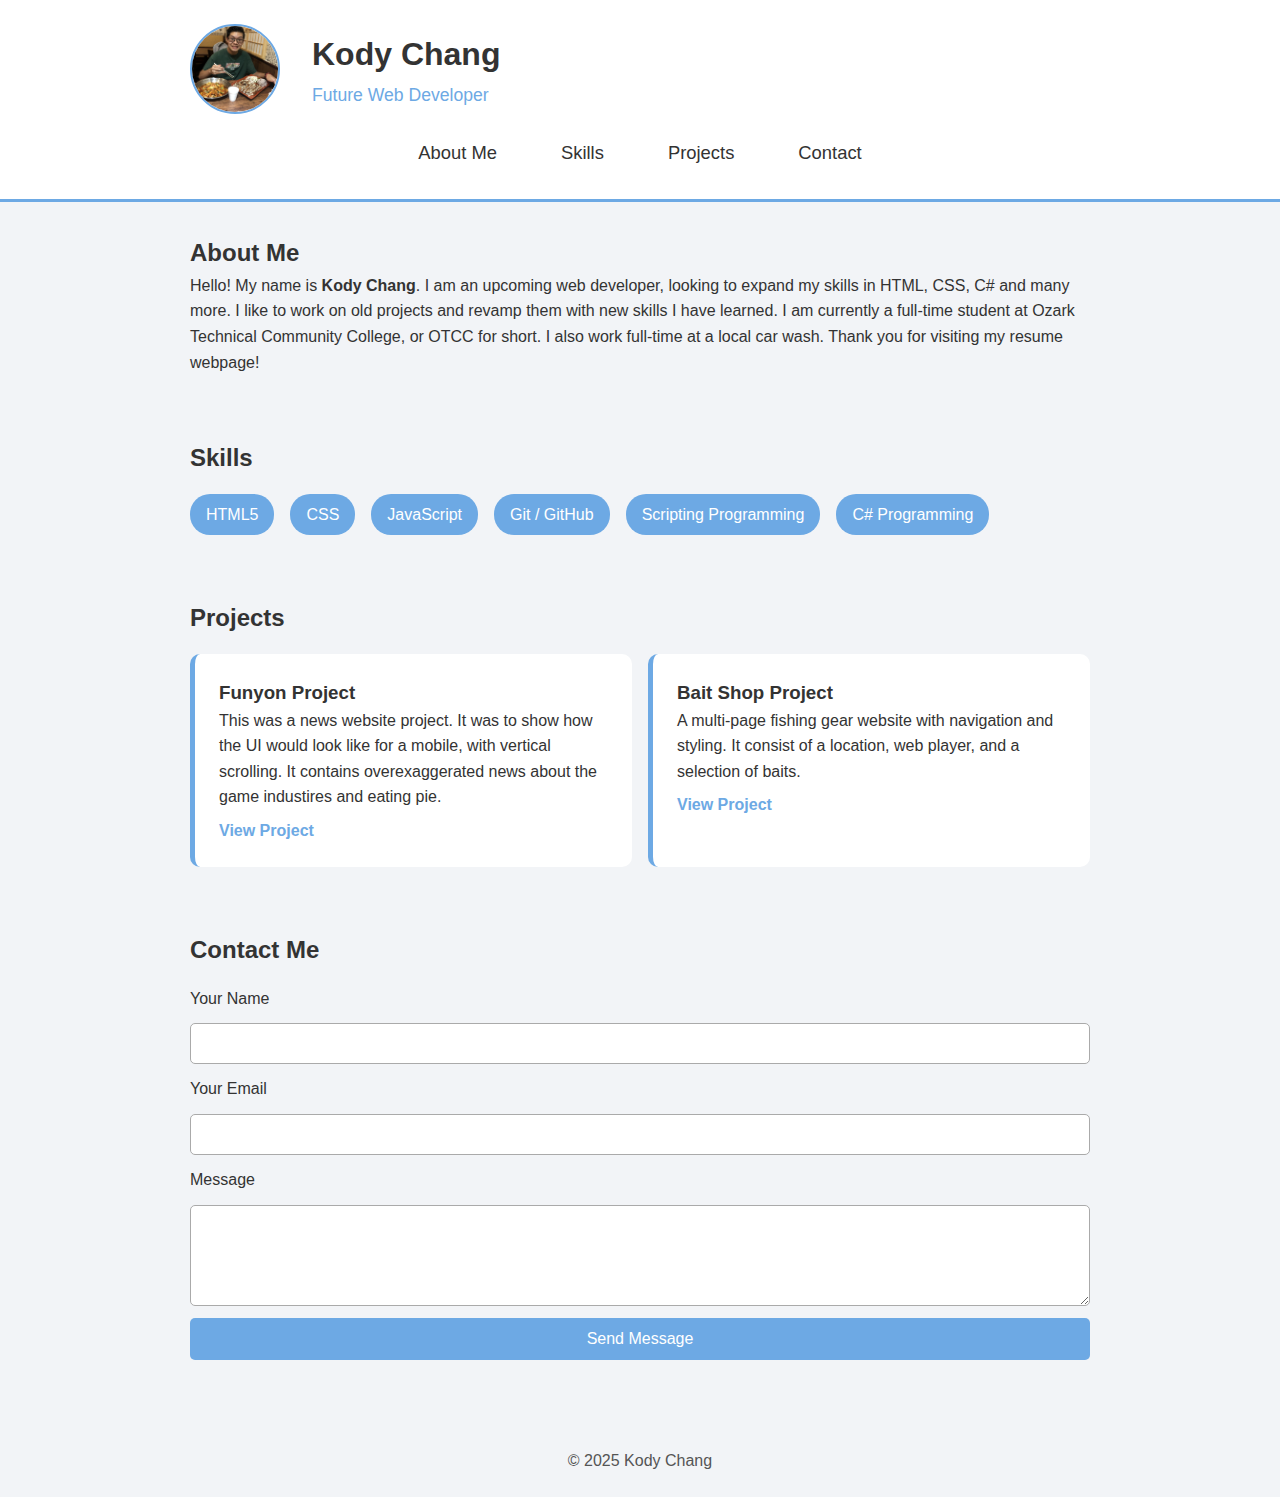
<file: index.html>
<!--
Name: Kody Chang
Course: CIS 130-W01 Web Design!
-->

<!DOCTYPE html>
<html lang="en">

<head>
    <meta charset="UTF-8">
    <meta name="viewport" content="width=device-width, initial-scale=1.0">

    <meta name="description"
        content="Online resume for Kody Chang, Future Web Developer. Explore skills, projects, and contact information.">
    <meta name="keywords" content="Kody Chang, Web Developer, HTML, CSS, JavaScript, Resume">
    <meta name="author" content="Kody Chang">

    <title>Kody Chang | Resume</title>

    <link rel="stylesheet" href="css/style.css">
</head>

<body>
    <header class="site-header">
        <div class="container header-content">
            <img src="imgs/profile.jpg" alt="Profile photo of Kody Chang" class="profile-photo">
            <div>
                <h1>Kody Chang</h1>
                <p class="tagline">Future Web Developer</p>
            </div>
        </div>

        <nav class="main-nav">
            <a href="#about">About Me</a>
            <a href="#skills">Skills</a>
            <a href="#projects">Projects</a>
            <a href="#contact">Contact</a>
        </nav>
    </header>

    <main>

        <section id="about" class="section container">
            <h2>About Me</h2>
            <p>
                Hello! My name is <strong>Kody Chang</strong>. I am an upcoming web developer, looking to expand my
                skills in HTML, CSS,
                C# and many more. I like to work on old projects and revamp them with new skills I have learned. I am
                currently a full-time student at Ozark Technical Community College, or OTCC for short. I also work
                full-time at
                a local car wash. Thank you for visiting my resume webpage!
            </p>
        </section>

        <section id="skills" class="section container">
            <h2>Skills</h2>
            <ul class="skills-list">
                <li>HTML5 </li>
                <li>CSS </li>
                <li>JavaScript </li>
                <li>Git / GitHub </li>
                <li>Scripting Programming </li>
                <li>C# Programming </li>
            </ul>
        </section>

        <section id="projects" class="section container">
            <h2>Projects</h2>

            <div class="projects-grid">

                <article class="project-card">
                    <h3>Funyon Project</h3>
                    <p>This was a news website project. It was to show how the UI would look like for a mobile, with
                    vertical scrolling. It contains overexaggerated news about the game industires and eating pie.</p>
                    <a class="project-link" href="webprojects/funyon/" target="_blank">View Project</a>
                </article>

                <article class="project-card">
                    <h3>Bait Shop Project </h3>
                    <p>A multi-page fishing gear website with navigation and styling. It consist of a location, web player,
                    and a selection of baits.</p>
                    <a class="project-link" href="webprojects/baitshop/" target="_blank">View Project</a>
                </article>

            </div>
        </section>

        <section id="contact" class="section container">
            <h2>Contact Me</h2>

            <form class="contact-form">
                <label for="name">Your Name</label>
                <input type="text" id="name" name="name" required>

                <label for="email">Your Email</label>
                <input type="email" id="email" name="email" required>

                <label for="msg">Message</label>
                <textarea id="msg" name="msg" rows="5" required></textarea>

                <button type="submit">Send Message</button>
            </form>
        </section>

    </main>

    <footer class="site-footer">
        <p>© 2025 Kody Chang</p>
    </footer>

</body>

</html>
</file>
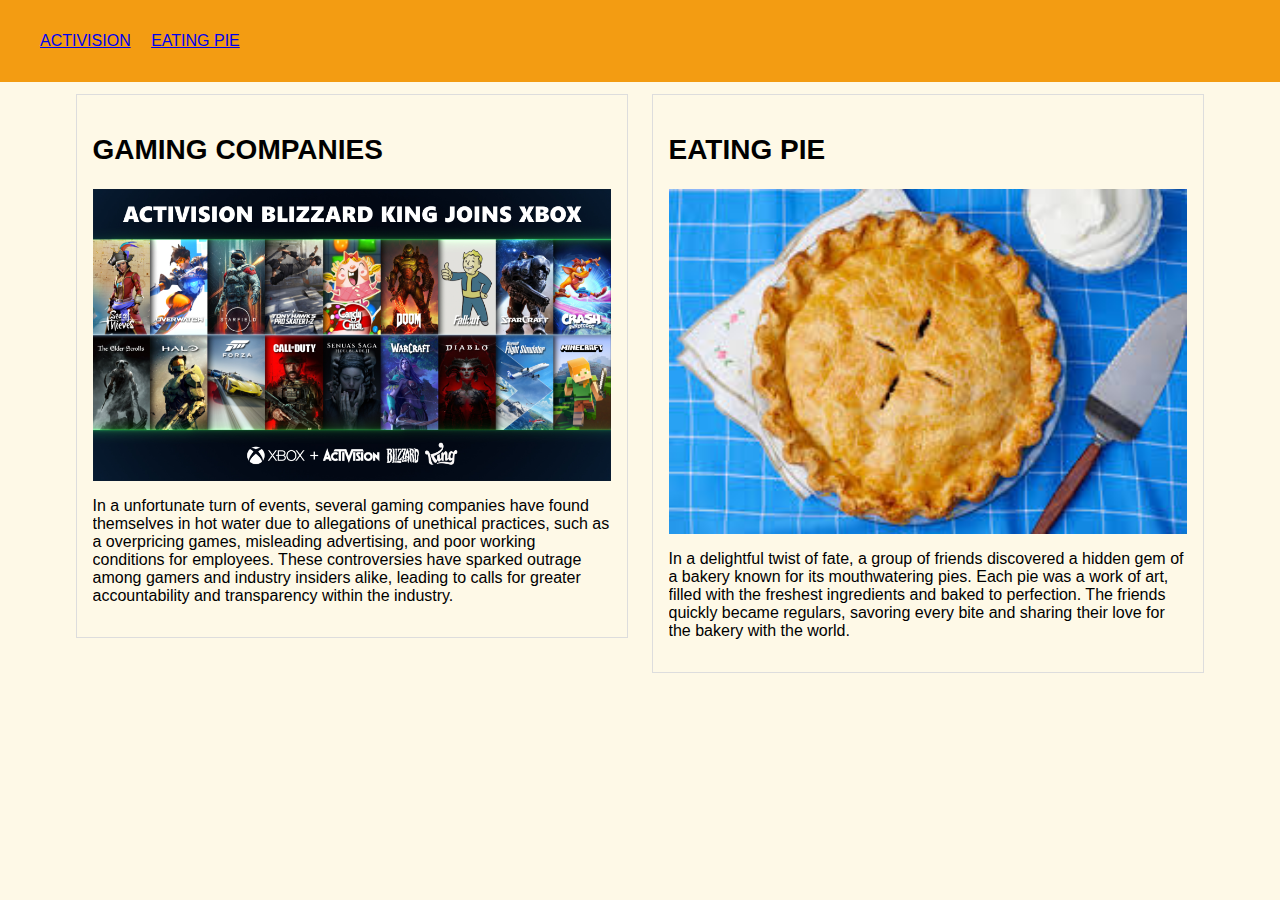
<file: webprojects/funyon/index.html>
<!-- Kody Chang -->
<!DOCTYPE html>
<html lang="en">

<head>
    <meta charset="UTF-8">
    <meta name="viewport" content="width=device-width, initial-scale=1.0">
    <title>The Funyon</title>
    <link rel="stylesheet" href="style.css">
</head>

<body>
    <header>
        <nav>
            <ul>
                <li><a href="#story1">ACTIVISION</a></li>
                <li><a href="#story2">EATING PIE</a></li>
            </ul>
        </nav>
    </header>
    <main>
        <section id="story1">
            <h2>GAMING COMPANIES</h2>
            <img src="images/activision.jpg" alt="Activision">
            <p>
                In a unfortunate turn of events, several gaming companies have found themselves in hot water due to
                allegations of unethical practices, such as a overpricing games, misleading advertising, and poor working conditions for
                employees. These controversies have sparked outrage among gamers and industry insiders alike, leading to calls for
                greater accountability and transparency within the industry.
            </p>
        </section>
        <section id="story2">
            <h2>EATING PIE</h2>
            <img src="images/pie.jpg" alt="Pie">
            <p>
                In a delightful twist of fate, a group of friends discovered a hidden gem of a bakery known for its
                mouthwatering pies. Each pie was a work of art, filled with the freshest ingredients and baked to
                perfection. The friends quickly became regulars, savoring every bite and sharing their love for the
                bakery with the world.
            </p>
        </section>
    </main>
</body>

</html>
</file>
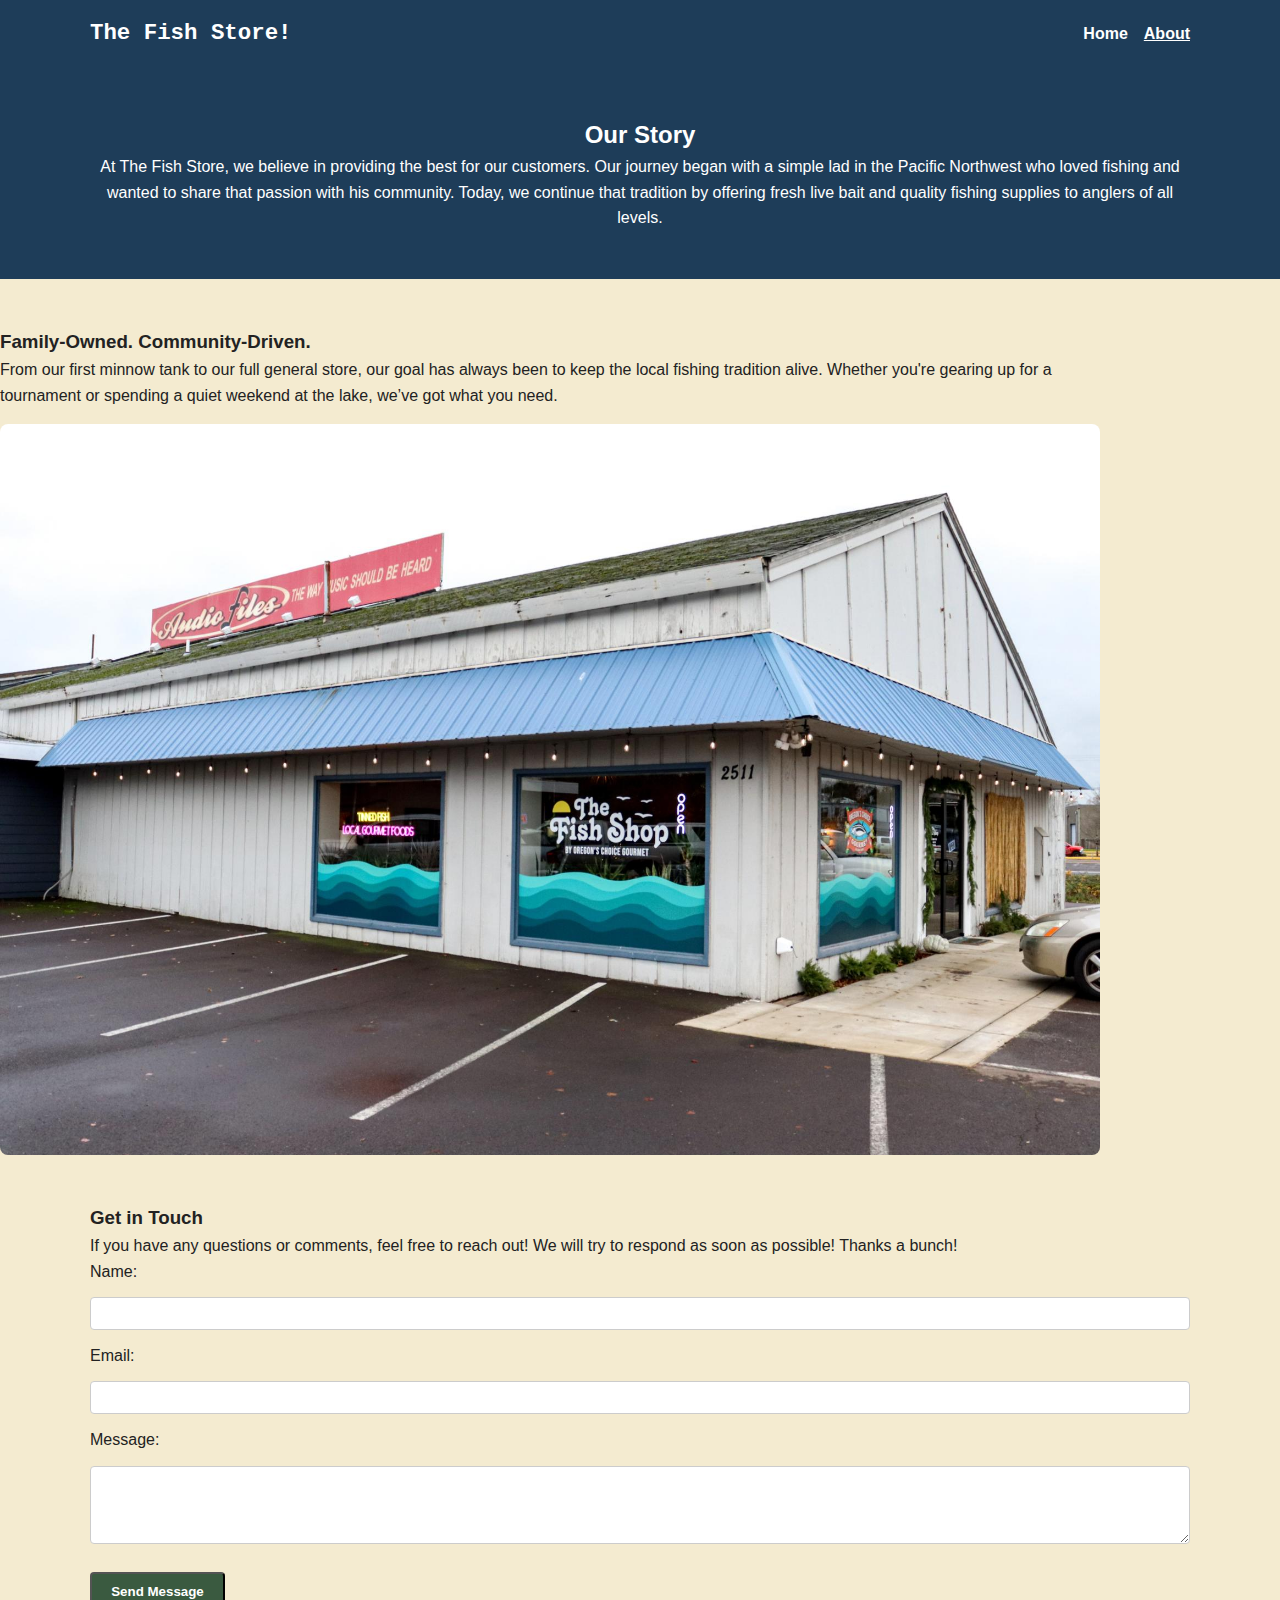
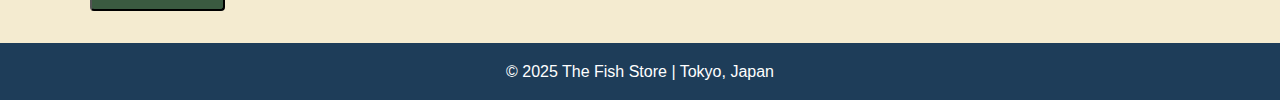
<file: webprojects/baitshop/about.html>
<!DOCTYPE html>
<html lang="en">

<head>
    <meta charset="UTF-8" />
    <meta name="viewport" content="width=device-width, initial-scale=1.0" />
    <title>About Us | The Fish Store</title>
    <link rel="stylesheet" href="css/styles.css" />
</head>

<body>
    <header>
        <div class="container header-content">
            <h1 class="logo">The Fish Store!</h1>
            <nav>
                <ul class="nav-links">
                    <li><a href="index.html">Home</a></li>
                    <li><a href="about.html" class="active">About</a></li>
                </ul>
            </nav>
        </div>
    </header>

    <main>
        <section class="about-hero">
            <div class="container">
                <h2>Our Story</h2>
                <p>At The Fish Store, we believe in providing the best for our customers. Our journey began with a
                    simple lad in the Pacific Northwest who loved fishing and wanted to share that passion with his
                    community. Today, we continue that tradition by offering fresh live bait and quality fishing
                    supplies to anglers of all levels.</p>
            </div>
        </section>

        <section class="story container">
            <h3>Family-Owned. Community-Driven.</h3>
            <p>From our first minnow tank to our full general store, our goal has always been to keep the local fishing
                tradition alive. Whether you're gearing up for a tournament or spending a quiet weekend at the lake,
                we’ve got what you need.</p>
            <img src="images/fishfront.jpg" alt="Front of The Fish Store" class="full-width" />
        </section>

        <section class="contact container">
            <h3>Get in Touch</h3>
            <p>If you have any questions or comments, feel free to reach out! We will try to respond as soon as possible! Thanks a bunch!</p>
            <form>
                <label for="name">Name:</label>
                <input type="text" id="name" name="name" required />

                <label for="email">Email:</label>
                <input type="email" id="email" name="email" required />

                <label for="message">Message:</label>
                <textarea id="message" name="message" rows="4" required></textarea>

                <button type="submit" class="btn">Send Message</button>
            </form>
        </section>
    </main>

    <footer>
        <p>© 2025 The Fish Store | Tokyo, Japan</p>
    </footer>
</body>

</html>
</file>
<file: css/style.css>
/* ===================================================== */
/* BASE STYLES — MOBILE FIRST                           */
/* ===================================================== */

:root {
    --primary: #6da9e4;      /* soft pastel blue */
    --secondary: #f2f4f7;    /* soft gray */
    --dark: #333;
    --light: #fff;
}

* {
    margin: 0;
    padding: 0;
    box-sizing: border-box;
}

body {
    font-family: Arial, Helvetica, sans-serif;
    background: var(--secondary);
    color: var(--dark);
    line-height: 1.6;
}

img {
    max-width: 100%;
    display: block;
}

/* ===================================================== */
/* LAYOUT HELPERS                                         */
/* ===================================================== */

.container {
    width: 90%;
    max-width: 900px;
    margin: 0 auto;
}

.section {
    padding: 2rem 0;
}

/* ===================================================== */
/* HEADER STYLES                                          */
/* ===================================================== */

.site-header {
    background: var(--light);
    padding: 1.5rem 0;
    border-bottom: 3px solid var(--primary);
}

.header-content {
    display: flex;
    align-items: center;
    gap: 1rem;
}

.profile-photo {
    width: 90px;
    height: 90px;
    border-radius: 50%;
    object-fit: cover;
    border: 2px solid var(--primary);
}

.tagline {
    font-size: 1.1rem;
    color: var(--primary);
}

/* NAVIGATION */
.main-nav {
    margin-top: 1rem;
    display: flex;
    justify-content: center;
    gap: 1rem;
}

.main-nav a {
    text-decoration: none;
    color: var(--dark);
    padding: 0.5rem 1rem;
    border-radius: 5px;
}

.main-nav a:hover {
    background: var(--primary);
    color: var(--light);
}

/* ===================================================== */
/* SKILLS                                                 */
/* ===================================================== */

.skills-list {
    display: flex;
    flex-wrap: wrap;
    gap: 0.75rem;
    list-style: none;
    margin-top: 1rem;
}

.skills-list li {
    background: var(--primary);
    color: var(--light);
    padding: 0.5rem 1rem;
    border-radius: 20px;
}

/* ===================================================== */
/* PROJECTS                                               */
/* ===================================================== */

.projects-grid {
    display: grid;
    gap: 1rem;
    margin-top: 1rem;
}

.project-card {
    background: var(--light);
    padding: 1rem;
    border-radius: 10px;
    border-left: 5px solid var(--primary);
}

.project-link {
    display: inline-block;
    margin-top: 0.5rem;
    color: var(--primary);
    text-decoration: none;
    font-weight: bold;
}

.project-link:hover {
    text-decoration: underline;
}

/* ===================================================== */
/* CONTACT FORM                                           */
/* ===================================================== */

.contact-form {
    display: flex;
    flex-direction: column;
    gap: 0.75rem;
    margin-top: 1rem;
}

input, textarea {
    padding: 0.75rem;
    border: 1px solid #aaa;
    border-radius: 5px;
}

button {
    padding: 0.75rem;
    background: var(--primary);
    border: none;
    color: var(--light);
    font-size: 1rem;
    border-radius: 5px;
}

button:hover {
    background: #5897d8;
}

/* ===================================================== */
/* FOOTER                                                 */
/* ===================================================== */

.site-footer {
    text-align: center;
    padding: 1.5rem 0;
    margin-top: 2rem;
    color: #555;
}

/* ===================================================== */
/* TABLET — 600px                                         */
/* ===================================================== */

@media (min-width: 600px) {

    .main-nav {
        gap: 2rem;
        font-size: 1.1rem;
    }

    .skills-list {
        gap: 1rem;
    }

    .projects-grid {
        grid-template-columns: repeat(2, 1fr);
    }
}

/* ===================================================== */
/* DESKTOP — 992px                                        */
/* ===================================================== */

@media (min-width: 992px) {

    .header-content {
        gap: 2rem;
    }

    .project-card {
        padding: 1.5rem;
    }

    .main-nav {
        font-size: 1.15rem;
    }
}
</file>
<file: webprojects/funyon/style.css>
/* Base styles for small screens */
body {
  font-family: Arial, sans-serif;
  margin: 0;
  padding: 0;
}

header {
  background-color: #f8c471;
  padding: 1rem;
  text-align: center;
}

nav ul {
  list-style-type: none;
  padding: 0;
}

nav li {
  display: inline-block;
  margin: 0 0.5rem;
}

section {
  padding: 1rem;
  border-bottom: 1px solid #ccc;
}

section img {
  max-width: 100%;
  height: auto;
  display: block;
  margin: 0.5rem 0;
}

footer {
  text-align: center;
  background-color: #f2f2f2;
  padding: 1rem;
}

/* Breakpoint 1: @576px — e.g. reposition nav and image sizes */
@media (min-width: 576px) {
  nav {
    text-align: left;
    padding-left: 1rem;
  }

  section img {
    float: left;
    width: 50%;
    margin-right: 1rem;
  }

  section p {
    overflow: hidden;
  }
}

/* Breakpoint 2: @720px — e.g. side-by-side stories */
@media (min-width: 720px) {
  main {
    width: 90%;
    margin: 0 auto;
  }

  section {
    width: 48%;
    float: left;
    margin: 1%;
    border: 1px solid #ddd;
    box-sizing: border-box;
  }

  section img {
    width: 100%;
    float: none;
    margin: 0 0 0.5rem 0;
  }
}

/* Breakpoint 3: @992px — e.g. add background, hide footer */
@media (min-width: 992px) {
  body {
    background-color: #fef9e7;
  }

  header {
    display: block;
    background-color: #f39c12;
  }

  footer {
    display: none;
  }

  h2 {
    font-size: 1.75rem;
  }
}
</file>
<file: webprojects/baitshop/css/styles.css>
/* ====== Base Styles ====== */
:root {
  --dark-blue: #1e3d59;
  --green: #3a5a40;
  --beige: #f4ebd0;
  --white: #ffffff;
  --text-color: #222;
}

* {
  box-sizing: border-box;
  margin: 0;
  padding: 0;
}

body {
  font-family: 'Segoe UI', Tahoma, Geneva, Verdana, sans-serif;
  color: var(--text-color);
  line-height: 1.6;
  background-color: var(--beige);
}

img {
  max-width: 100%;
  display: block;
}

.container {
  width: 90%;
  max-width: 1100px;
  margin: 0 auto;
}

/* ====== Header ====== */
header {
  background: var(--dark-blue);
  color: var(--white);
  padding: 1rem 0;
}

.header-content {
  display: flex;
  justify-content: space-between;
  align-items: center;
}

.logo {
  font-size: 1.4rem;
}

.nav-links {
  list-style: none;
  display: flex;
  gap: 1rem;
}

.nav-links a {
  color: var(--white);
  text-decoration: none;
  font-weight: 600;
}

.nav-links a:hover,
.nav-links a.active {
  text-decoration: underline;
}

h1 {
 font-family: 'Courier New', Courier, monospace;

}
/* ====== Hero ====== */
.hero {
  background: url('../images/lake-hero.jpg') center/cover no-repeat;
  color: var(--white);
  text-align: center;
  padding: 6rem 1rem;
}

.hero-content {
  background: rgba(0, 0, 0, 0.5);
  display: inline-block;
  padding: 2rem;
  border-radius: 8px;
}

.btn {
  display: inline-block;
  margin-top: 1rem;
  background: var(--green);
  color: var(--white);
  padding: 0.6rem 1.2rem;
  border-radius: 4px;
  text-decoration: none;
  font-weight: bold;
}

.btn:hover {
  background: #2c4531;
}

/* ====== Bait Section ====== */
.bait-section {
  padding: 3rem 0;
  text-align: center;
}

.bait-grid {
  display: grid;
  grid-template-columns: repeat(auto-fit, minmax(250px, 1fr));
  gap: 2rem;
  margin-top: 2rem;
}

/* ====== Hours & Map ====== */
.hours-location {
  background: var(--white);
  text-align: center;
  padding: 3rem 1rem;
}

.map-container {
  margin-top: 1rem;
}

/* ====== About Page ====== */
.about-hero {
  background: var(--dark-blue);
  color: var(--white);
  text-align: center;
  padding: 3rem 1rem;
}

.story {
  margin: 3rem 0;
}

.full-width {
  margin-top: 1rem;
  border-radius: 8px;
}

/* ====== Form ====== */
form {
  display: flex;
  flex-direction: column;
  gap: 0.8rem;
}

input, textarea {
  padding: 0.5rem;
  border: 1px solid #ccc;
  border-radius: 4px;
}

button.btn {
  width: fit-content;
  align-self: flex-start;
}

/* ====== Footer ====== */
footer {
  text-align: center;
  background: var(--dark-blue);
  color: var(--white);
  padding: 1rem;
  margin-top: 2rem;
}

/* ====== Responsive ====== */
@media (max-width: 768px) {
  .header-content {
    flex-direction: column;
    gap: 0.5rem;
  }

  .hero {
    padding: 4rem 1rem;
  }
}


img {
  align-self: center;
}
</file>
